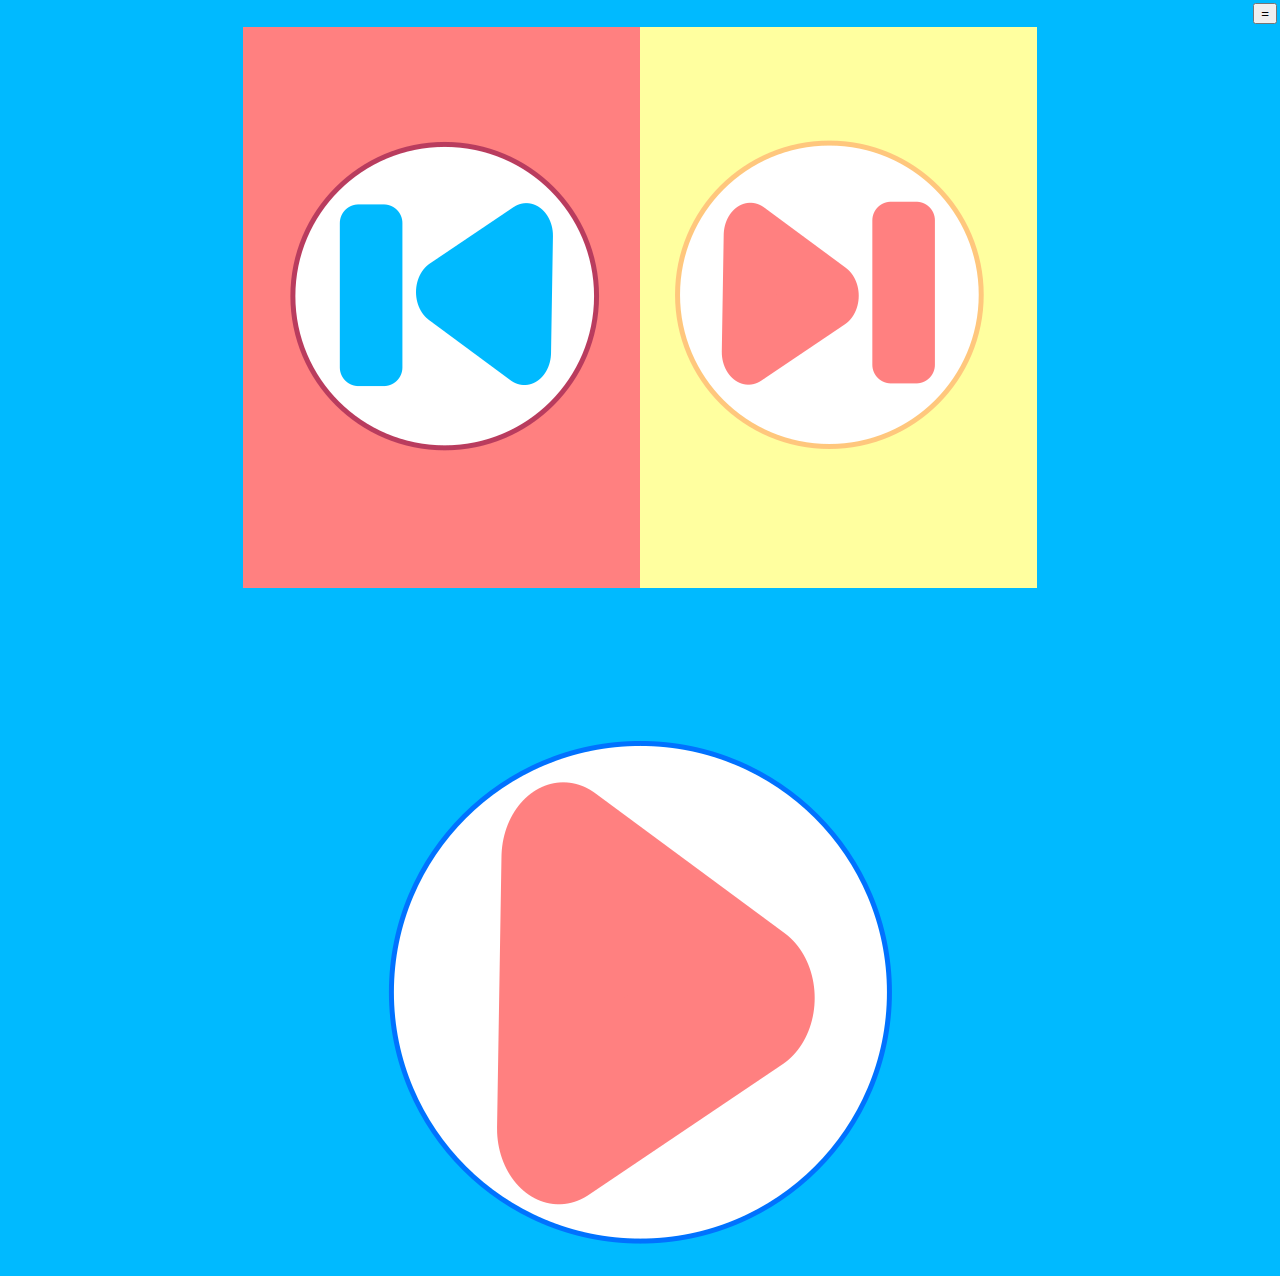
<file: index.html>
<!DOCTYPE html>
<html lang="en">
<head>
    <meta charset="UTF-8">
    <meta http-equiv="X-UA-Compatible" content="IE=edge">
    <meta name="viewport" content="width=794">
    <link rel="stylesheet" href="./styles/styles.css">
    <title>Project1</title>
</head>
<body>

    <header>
     <a href="./settings/settings.html">   
    <button id="admin">=</button> 
    </a>
    </header>
    <main>
        <section>
            <div id="previous-track" class="track-btn"><img src="./assets/buttons/replay.png" alt="restart current song/replay last song"></div>
            <div id="next-track" class="track-btn"><img src="./assets/buttons/skip.png" alt="skip current song/play next track"></div>
        </section>
       

        <div id="play-pause" class="play-btn"><img src="./assets/buttons/play.png" alt="play/pause current song"></div>
        <script type="module" src="./main.js"></script>
    </main>
    <audio src="" id="music-player" crossorigin="anonymous"></audio>
</body>

    
</html>
</file>
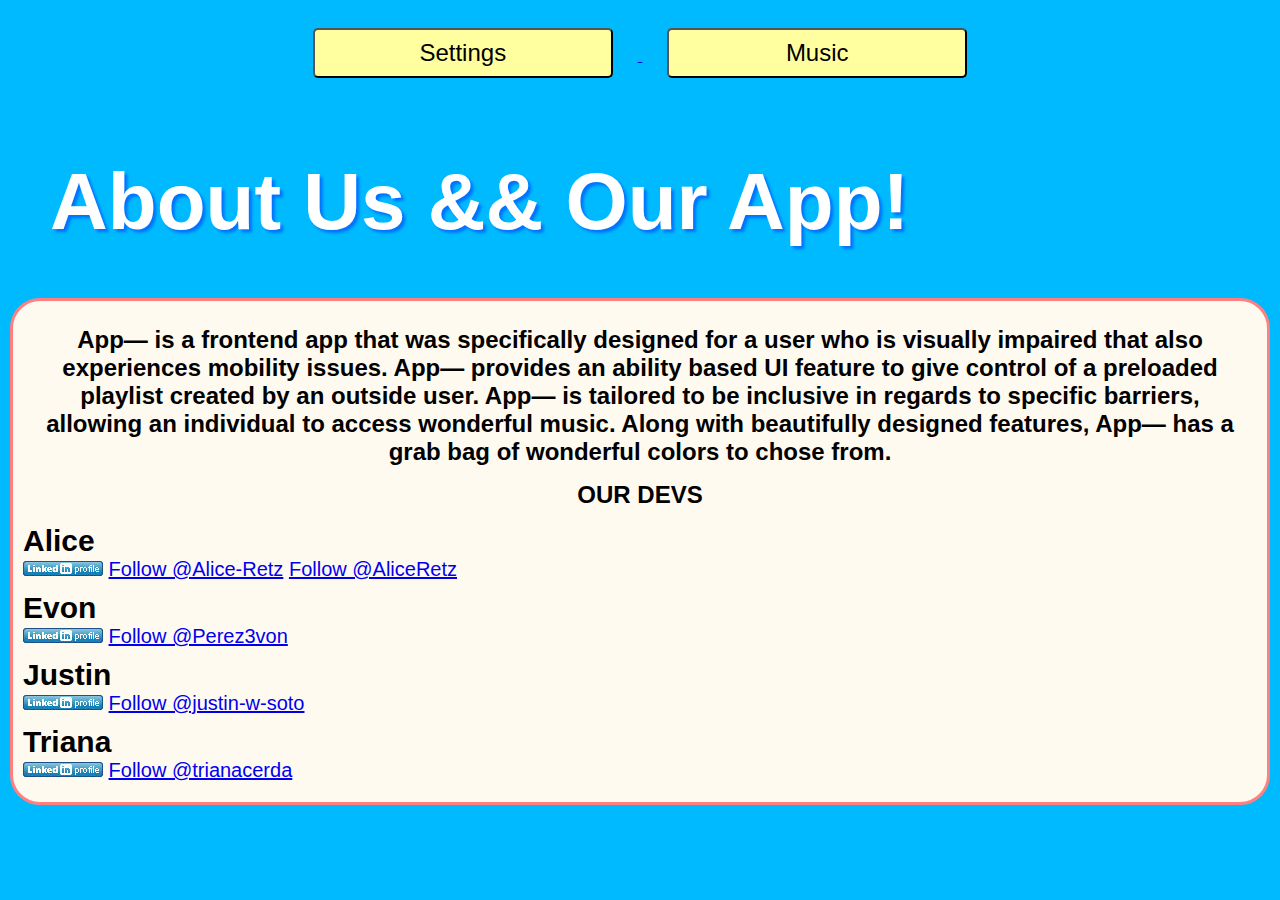
<file: about-us.html>
<!DOCTYPE html>
<html lang="en">
<head>
    <meta charset="UTF-8">
    <meta http-equiv="X-UA-Compatible" content="IE=edge">
    <meta name="viewport" content="width=device-width, initial-scale=1.0">
    <script async defer src="https://buttons.github.io/buttons.js"></script>
    <link rel="stylesheet" href="./styles/about-us.css">
    <title>About Us 🔮</title>
</head>
<body>
    <header>
        <a href="./settings.html">
        <button id="return">Settings</button> 
        </a> 
        <a href="./index.html">
            <button id="return-to-music">Music</button> 
            </a>  
        </header>
    <main>
    <form action="" method="">
        <h1>About Us && Our App!</h1>
        <section> 
            <h2>App— is a frontend app that was specifically designed for a user who is visually impaired that also experiences mobility issues. App— provides an ability based UI feature to give control of a preloaded playlist created by an outside user. App— is tailored to be inclusive in regards to specific barriers, allowing an individual to access wonderful music. Along with beautifully designed features, App— has a grab bag of wonderful colors to chose from.</h2>
            <h2>OUR DEVS</h2>   
            <div class="team"><h4>Alice</h4>
                    <a href="http://www.linkedin.com/in/aliceretz/"><img src="./assets/icon-imgs/linkdinbtn.jpg" alt="Visit my LinkedIn Profile"></a>  <a class="github-button" href="https://github.com/Alice-Retz" aria-label="Follow @Alice Retz(she/they) on GitHub">Follow @Alice-Retz</a>  <a 
                    href="https://twitter.com/AliceRetz?ref_src=twsrc%5Etfw" 
                    class="twitter-follow-button" data-show-count="false">Follow 
                    @AliceRetz</a><script async 
                    src="https://platform.twitter.com/widgets.js" 
                    charset="utf-8"></script>
                        
                </div>
                <div class="team"><h4>Evon</h4>
                    <a href="http://www.linkedin.com/in/evon-c-perez-67b9a0b4/"><img src="./assets/icon-imgs/linkdinbtn.jpg" alt="Visit my LinkedIn Profile"></a>  <a class="github-button" href="https://github.com/Perez3von" aria-label="Follow @Perez3von on GitHub">Follow @Perez3von</a> 
                        
                </div>
                <div class="team"><h4>Justin</h4>
                    <a href="http://www.linkedin.com/in/justinwsoto/"><img src="./assets/icon-imgs/linkdinbtn.jpg" alt="Visit my LinkedIn Profile"></a>  <a class="github-button" href="https://github.com/justin-w-soto" aria-label="Follow @justin-w-soto on GitHub">Follow @justin-w-soto</a>
                       
                </div>
                <div class="team"><h4>Triana</h4>
                    <a href="http://www.linkedin.com/in/triana-cerda/"><img src="./assets/icon-imgs/linkdinbtn.jpg" alt="Visit my LinkedIn Profile"></a>  <a class="github-button" href="https://github.com/trianacerda" aria-label="Follow @trianacerda on GitHub">Follow @trianacerda</a> 
                        
                </div>
        </section>
    </form>

    <script src=""></script>
    </main> 
</body>
</html>
</file>
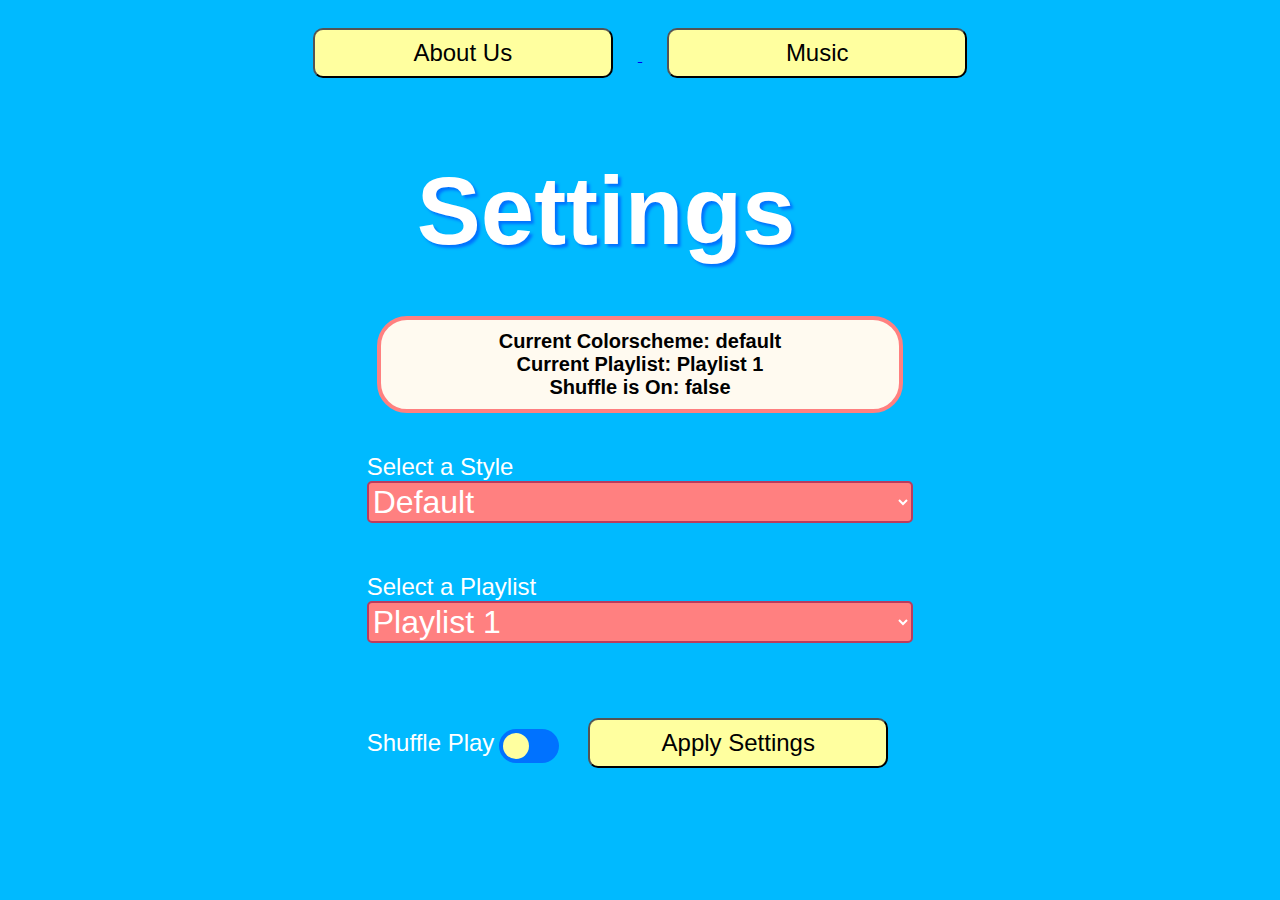
<file: settings.html>
<!DOCTYPE html>
<html lang="en">
<head>
    <meta charset="UTF-8">
    <meta http-equiv="X-UA-Compatible" content="IE=edge">
    <meta name="viewport" content="width=794">
    <link rel="stylesheet" href="./styles/settings.css">
    <title>Settings🔮</title>
</head>

<body>
    <header>
        <a href="./about-us.html">
        <button id="about-us">About Us</button> 
        </a>  
        <a href="./index.html">
            <button id="return-to-music">Music</button> 
            </a>  
        </header>
        <main>
    <form action="" method="" id="form1">
        <h1>Settings</h1>
        <div id="current-settings">
            <span id="current-color"></span>
            <span id="current-playlist"></span>
            <span id="current-shuffle"></span>
        </div>
        <div>
            <label for="style">Select a Style</label>

                <select name="styles" id="pick-a-style">
                <option value="default">Default</option>
                <option value="washed out">Washed Out</option>
                <option value="black & white">Black & White</option>
                <option value="pastel">Pastel</option>
                </select>
        </div>
        <div>
            <label for="playlist">Select a Playlist</label>

                <select name="list" id="pick-playlist">
                <option value="0">Playlist 1</option>
                <option value="1">Playlist 2</option>
                </select>
        </div>
            <label>Shuffle Play</label>
            <label class="switch" id="toggle-switch">
            <input type="checkbox" name="shuffle-play">
            <span class="slider round"></span>
            </label>
            
            <button id="apply-settings" type="submit" form="form1" value="submit"> Apply Settings </button>
        
    </form>
    <script type="module" src="settings/app.js"></script>
</main>
</body>
</html>
</file>
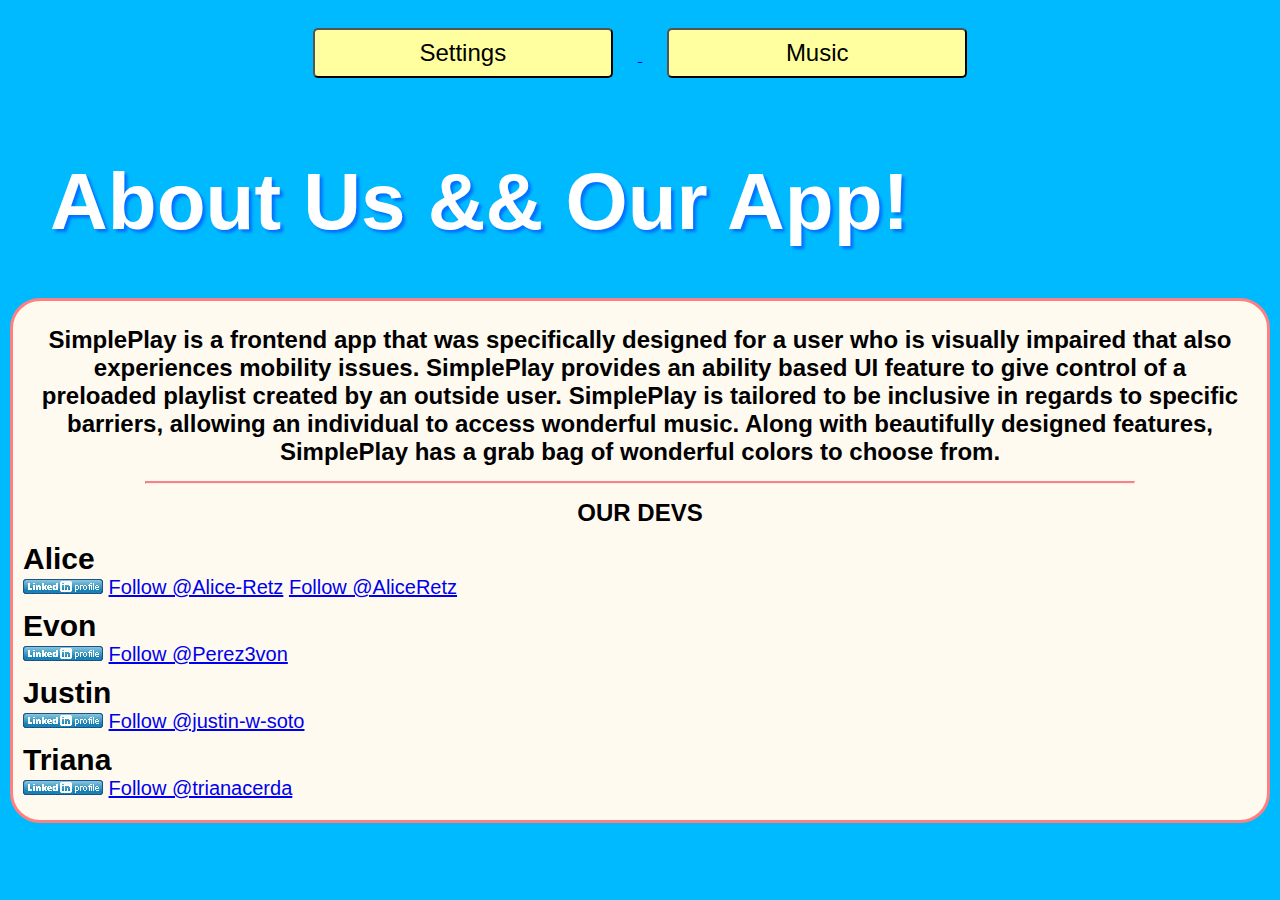
<file: about-us/about-us.html>
<!DOCTYPE html>
<html lang="en">
<head>
    <meta charset="UTF-8">
    <meta http-equiv="X-UA-Compatible" content="IE=edge">
    <meta name="viewport" content="width=device-width, initial-scale=1.0">
    <script async defer src="https://buttons.github.io/buttons.js"></script>
    <link rel="stylesheet" href="../styles/about-us.css">
    <title>About Us 🔮</title>
</head>
<body>
    <header>
        <a href="../settings/settings.html">
        <button id="return">Settings</button> 
        </a> 
        <a href="../index.html">
            <button id="return-to-music">Music</button> 
            </a>  
        </header>
    <main>
    <form action="" method="">
        <h1>About Us && Our App!</h1>
        <section> 
            <h2>SimplePlay is a frontend app that was specifically designed for a user who is visually impaired that also experiences mobility issues. SimplePlay provides an ability based UI feature to give control of a preloaded playlist created by an outside user. SimplePlay is tailored to be inclusive in regards to specific barriers, allowing an individual to access wonderful music. Along with beautifully designed features, SimplePlay has a grab bag of wonderful colors to choose from.</h2>
            <hr id="line">
            <h2>OUR DEVS</h2>   
            <div class="team"><h4>Alice</h4>
                    <a href="http://www.linkedin.com/in/aliceretz/"><img src="../assets/icon-imgs/linkdinbtn.jpg" alt="Visit my LinkedIn Profile"></a>  <a class="github-button" href="https://github.com/Alice-Retz" aria-label="Follow @Alice Retz(she/they) on GitHub">Follow @Alice-Retz</a>  <a 
                    href="https://twitter.com/AliceRetz?ref_src=twsrc%5Etfw" 
                    class="twitter-follow-button" data-show-count="false">Follow 
                    @AliceRetz</a><script async 
                    src="https://platform.twitter.com/widgets.js" 
                    charset="utf-8"></script>
                        
                </div>
                <div class="team"><h4>Evon</h4>
                    <a href="http://www.linkedin.com/in/evon-c-perez-67b9a0b4/"><img src="../assets/icon-imgs/linkdinbtn.jpg" alt="Visit my LinkedIn Profile"></a>  <a class="github-button" href="https://github.com/Perez3von" aria-label="Follow @Perez3von on GitHub">Follow @Perez3von</a> 
                        
                </div>
                <div class="team"><h4>Justin</h4>
                    <a href="http://www.linkedin.com/in/justinwsoto/"><img src="../assets/icon-imgs/linkdinbtn.jpg" alt="Visit my LinkedIn Profile"></a>  <a class="github-button" href="https://github.com/justin-w-soto" aria-label="Follow @justin-w-soto on GitHub">Follow @justin-w-soto</a>
                       
                </div>
                <div class="team"><h4>Triana</h4>
                    <a href="http://www.linkedin.com/in/triana-cerda/"><img src="../assets/icon-imgs/linkdinbtn.jpg" alt="Visit my LinkedIn Profile"></a>  <a class="github-button" href="https://github.com/trianacerda" aria-label="Follow @trianacerda on GitHub">Follow @trianacerda</a> 
                        
                </div>
        </section>
    </form>

    <script src=""></script>
    </main> 
</body>
</html>
</file>
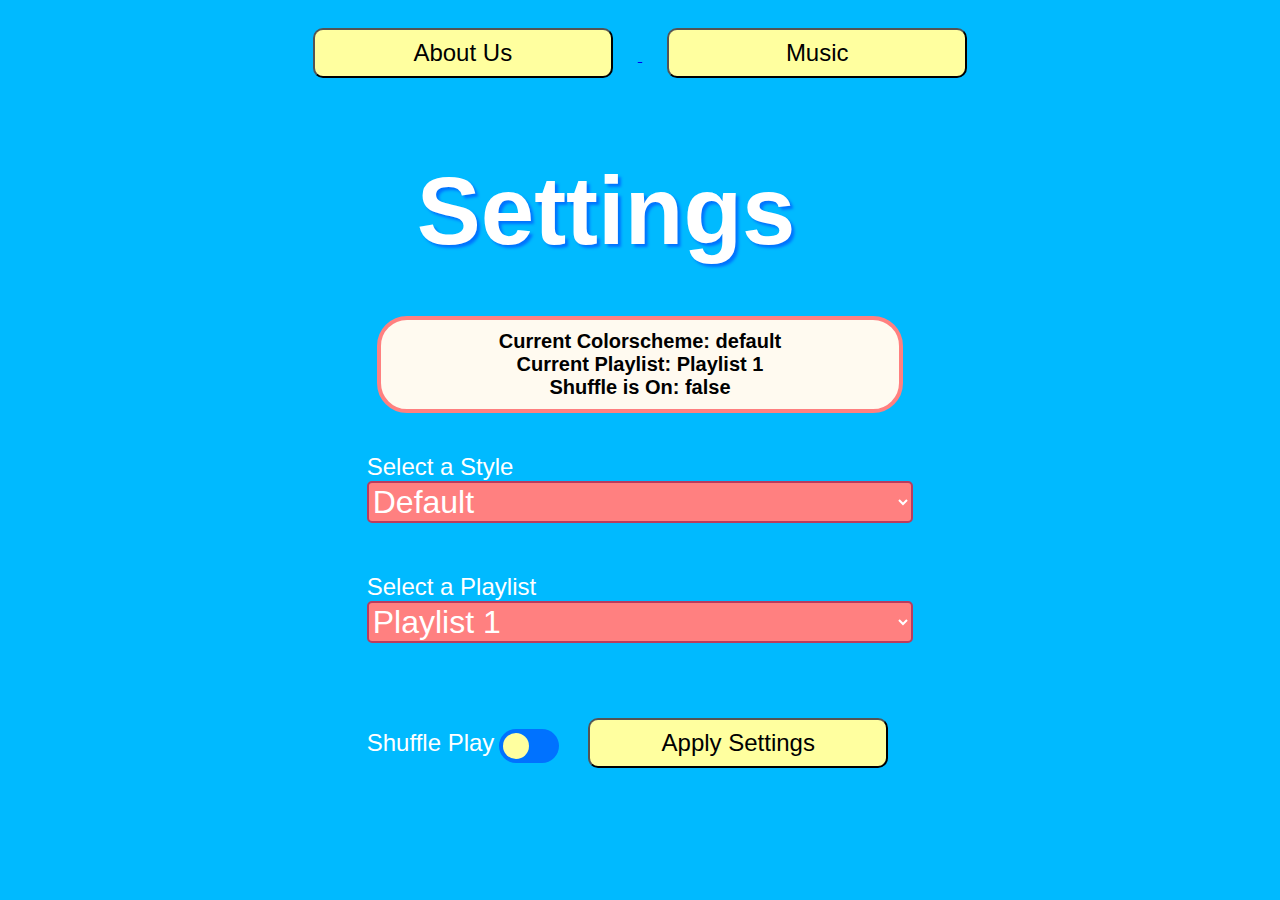
<file: settings/settings.html>
<!DOCTYPE html>
<html lang="en">
<head>
    <meta charset="UTF-8">
    <meta http-equiv="X-UA-Compatible" content="IE=edge">
    <meta name="viewport" content="width=794">
    <link rel="stylesheet" href="../styles/settings.css">
    <title>Settings🔮</title>
</head>

<body>
    <header>
        <a href="../about-us/about-us.html">
        <button id="about-us">About Us</button> 
        </a>  
        <a href="../index.html">
            <button id="return-to-music">Music</button> 
            </a>  
        </header>
        <main>
    <form action="" method="" id="form1">
        <h1>Settings</h1>
        <div id="current-settings">
            <span id="current-color"></span>
            <span id="current-playlist"></span>
            <span id="current-shuffle"></span>
        </div>
        <div>
            <label for="style">Select a Style</label>

                <select name="styles" id="pick-a-style">
                <option value="default">Default</option>
                <option value="washedout">Washed Out</option>
                <option value="blackandwhite">Black & White</option>
                <option value="pastel">Pastel</option>
                </select>
        </div>
        <div>
            <label for="playlist">Select a Playlist</label>

                <select name="list" id="pick-playlist">
                <option value="0">Playlist 1</option>
                <option value="1">Playlist 2</option>
                </select>
        </div>
            <label>Shuffle Play</label>
            <label class="switch" id="toggle-switch">
            <input type="checkbox" name="shuffle-play">
            <span class="slider round"></span>
            </label>
            
            <button id="apply-settings" type="submit" form="form1" value="submit"> Apply Settings </button>
        
    </form>
    <script type="module" src="./app.js"></script>
</main>
</body>
</html>
</file>
<file: styles/styles.css>
html, body, div, span, applet, object, iframe,
h1, h2, h3, h4, h5, h6, p, blockquote, pre,
a, abbr, acronym, address, big, cite, code,
del, dfn, em, img, ins, kbd, q, s, samp,
small, strike, strong, sub, sup, tt, var,
b, u, i, center,
dl, dt, dd, ol, ul, li,
fieldset, form, label, legend,
table, caption, tbody, tfoot, thead, tr, th, td,
article, aside, canvas, details, embed, 
figure, figcaption, footer, header, hgroup, 
menu, nav, output, ruby, section, summary,
time, mark, audio, video {
	margin: 0;
	padding: 0;
	border: 0;
}

@media only screen and (max-width: 768px) {
    body {
        width: 100%;
      }
}

body {
    background-color: rgb(0, 186, 255);
}

main {
    display: flex;
    flex-direction: column;
    flex-wrap: wrap;
    align-items: center;
    justify-content: center;
    height: 100%;
    width: 100%;
}

header {
    margin: 3px;
    text-align: right;
}

section {
    display: flex;
    flex-direction: row;
}

.track-btn img {
    max-width: 100%;
}

.play-btn img {
    max-width: 100%;
    margin-top: 15%;
}
</file>
<file: styles/about-us.css>
/* ELEMENTS */

html, body, div, span, applet, object, iframe,
h1, h2, h3, h4, h5, h6, p, blockquote, pre,
a, abbr, acronym, address, big, cite, code,
del, dfn, em, img, ins, kbd, q, s, samp,
small, strike, strong, sub, sup, tt, var,
b, u, i, center,
dl, dt, dd, ol, ul, li,
fieldset, form, label, legend,
table, caption, tbody, tfoot, thead, tr, th, td,
article, aside, canvas, details, embed, 
figure, figcaption, footer, header, hgroup, 
menu, nav, output, ruby, section, summary,
time, mark, audio, video {
	margin: 0;
	padding: 0;
	border: 0;
}

@media only screen and (max-width: 768px) {
    body {
        width: 100%;
        
      }
}

main {
    display: flex;
    flex-direction: column;
    flex-wrap: wrap;
    align-items: center;
    justify-content: center;
    height: 100%;
    width: 100%;
}

header {
    margin: 3px;
    text-align: center;
}


h1 {
    color: #ffff;
    margin:50px;
    font-size: 80px;
    font-weight: bolder;
    text-shadow: 3px 3px 3px #0072ffff;
}

body {
    background:#00baffff;
    font-family:Arial, Helvetica, sans-serif
}

/* BUTTONS */

#return, #return-to-music{
    background:#ffff9fff ;
    color: #000000;
    font-size: x-large;
    font-family: Arial, Helvetica, sans-serif;
    border-radius: 5px;
    margin: 25px;
    width: 300px;
    height: 50px;

}

#return:hover, #return-to-music:hover {
    background: #ff8080ff;
    color: #ffffff;
    font-size: xx-large;

}

/* DEV LINKS */

hr {
width: 80%;
border-top: solid 2px #ff8080ff;
}

section {
    margin: 10px;
    border: #ff8080ff solid 3px;
    padding: 10px;
    background-color: #fffaf0ff;
    border-radius: 30px;
}

h4 {
    font-size: 30px;
}

.twitter-follow-button {
    margin-top: 10px;
}

.team {
    margin-bottom: 10px;
    font-size: 20px;
}

h2{
    margin: 15px;
    text-align: center;

}

/* Washed out color scheme
h1 {
    color: #e76f51;
    text-shadow: 3px 3px 3px #8b3706;
}

body {
    background:#3d405bff;
}

#return, #return-to-music{
    background:#2a9d8f ;
    color: #e9c46a;
}

#return:hover, #return-to-music:hover {
    background: #f4a261;
    color: #d9e2e6;
} */

/* Black and color scheme
h1 {
    color: ##ffff;
    text-shadow: 3px 3px 3px #000;
}

body {
    background:#000;
}

#return, #return-to-music{
    background:#ffff ;
    color: #000;
}

#return:hover, #return-to-music:hover {
    background: #fff;
    color: #000;
} */

/* Pastel color scheme
h1 {
    color: #ffef9fff;
    text-shadow: 3px 3px 3px rgb(137, 189, 238);
}

body {
    background:#a2d2ffff;
}

#return, #return-to-music{
    background:#cdb4dbff ;
    color: #fffaf0ff;
}

#return:hover, #return-to-music:hover {
    background: #ffafccff;
    color: #ffef9fff;
}
</file>
<file: styles/settings.css>
html, body, div, span, applet, object, iframe,
h1, h2, h3, h4, h5, h6, p, blockquote, pre,
a, abbr, acronym, address, big, cite, code,
del, dfn, em, img, ins, kbd, q, s, samp,
small, strike, strong, sub, sup, tt, var,
b, u, i, center,
dl, dt, dd, ol, ul, li,
fieldset, form, label, legend,
table, caption, tbody, tfoot, thead, tr, th, td,
article, aside, canvas, details, embed, 
figure, figcaption, footer, header, hgroup, 
menu, nav, output, ruby, section, summary,
time, mark, audio, video {
	margin: 0;
	padding: 0;
	border: 0;
}

@media only screen and (max-width: 768px) {
    body {
        width: 100%;
        
      }
}
/* ELEMENTS */

main {
    display: flex;
    flex-direction: column;
    flex-wrap: wrap;
    align-items: center;
    justify-content: center;
    height: 100%;
    width: 100%;
}

header {
    margin: 3px;
    text-align: center;
}

h1 {
    color: #ffff;
    margin:50px;
    font-size: 6rem;
    font-weight: bolder;
    text-shadow: 3px 3px 3px #0072ffff;
}

label{
    color: #ffffff;
    font-size: x-large;
}

body {
    background:#00baffff;
    font-family:Arial, Helvetica, sans-serif
}

/* BUTTONS */

#about-us, #return-to-music, #apply-settings {
    background:#ffff9fff ;
    color: #000000;
    font-size: x-large;
    font-family: Arial, Helvetica, sans-serif;
    border-radius: 10px;
    margin: 25px;
    width: 300px;
    height: 50px;

}

#about-us:hover, #return-to-music:hover, #apply-settings:hover {
    background: #ff8080ff;
    color: #ffffff;
    font-size: xx-large;

}

/* DROPDOWN MENU */

#pick-a-style, #pick-playlist {
    background:#ff8080ff ;
    color: #ffffff;
    border: 2px solid #b93c5eff;
    border-radius: 5px;
    font-size: xx-large;
    font-family: Arial, Helvetica, sans-serif;
    margin-bottom: 50px;
    width: 100%;
}



/* TOGGLE SWITCH */

.switch {
    position: relative;
    display: inline-block;
    width: 60px;
    height: 34px;
    
  }

.slider {
    position: absolute;
    cursor: pointer;
    top: 0;
    left: 0;
    right: 0;
    bottom: 0;
    background-color: #0072ffff;
    transition: .4s;
  }

.slider:before {
    position: absolute;
    content: "";
    height: 26px;
    width: 26px;
    left: 4px;
    bottom: 4px;
    background-color: #ffff9fff;
    transition: .4s;
  }
  
input:checked + .slider {
    background-color: #b93c5eff;
  }
  
input:focus + .slider {
    box-shadow: 0 0 1px #0072ffff;
  }
  
input:checked + .slider:before {
    transform: translateX(26px);
  }
  
.slider.round {
    border-radius: 34px;
  }
  
.slider.round:before {
    border-radius: 50%;
  }

  #current-settings {
      display: none;
      flex-direction: column;
      align-items: center;
      margin: 10px 10px 40px 10px;
      border: #ff8080ff solid 4px;
      padding: 10px;
      background-color: #fffaf0ff;
      border-radius: 30px;
      font-size: 20px;
      font-weight: bold;
  }
</file>
